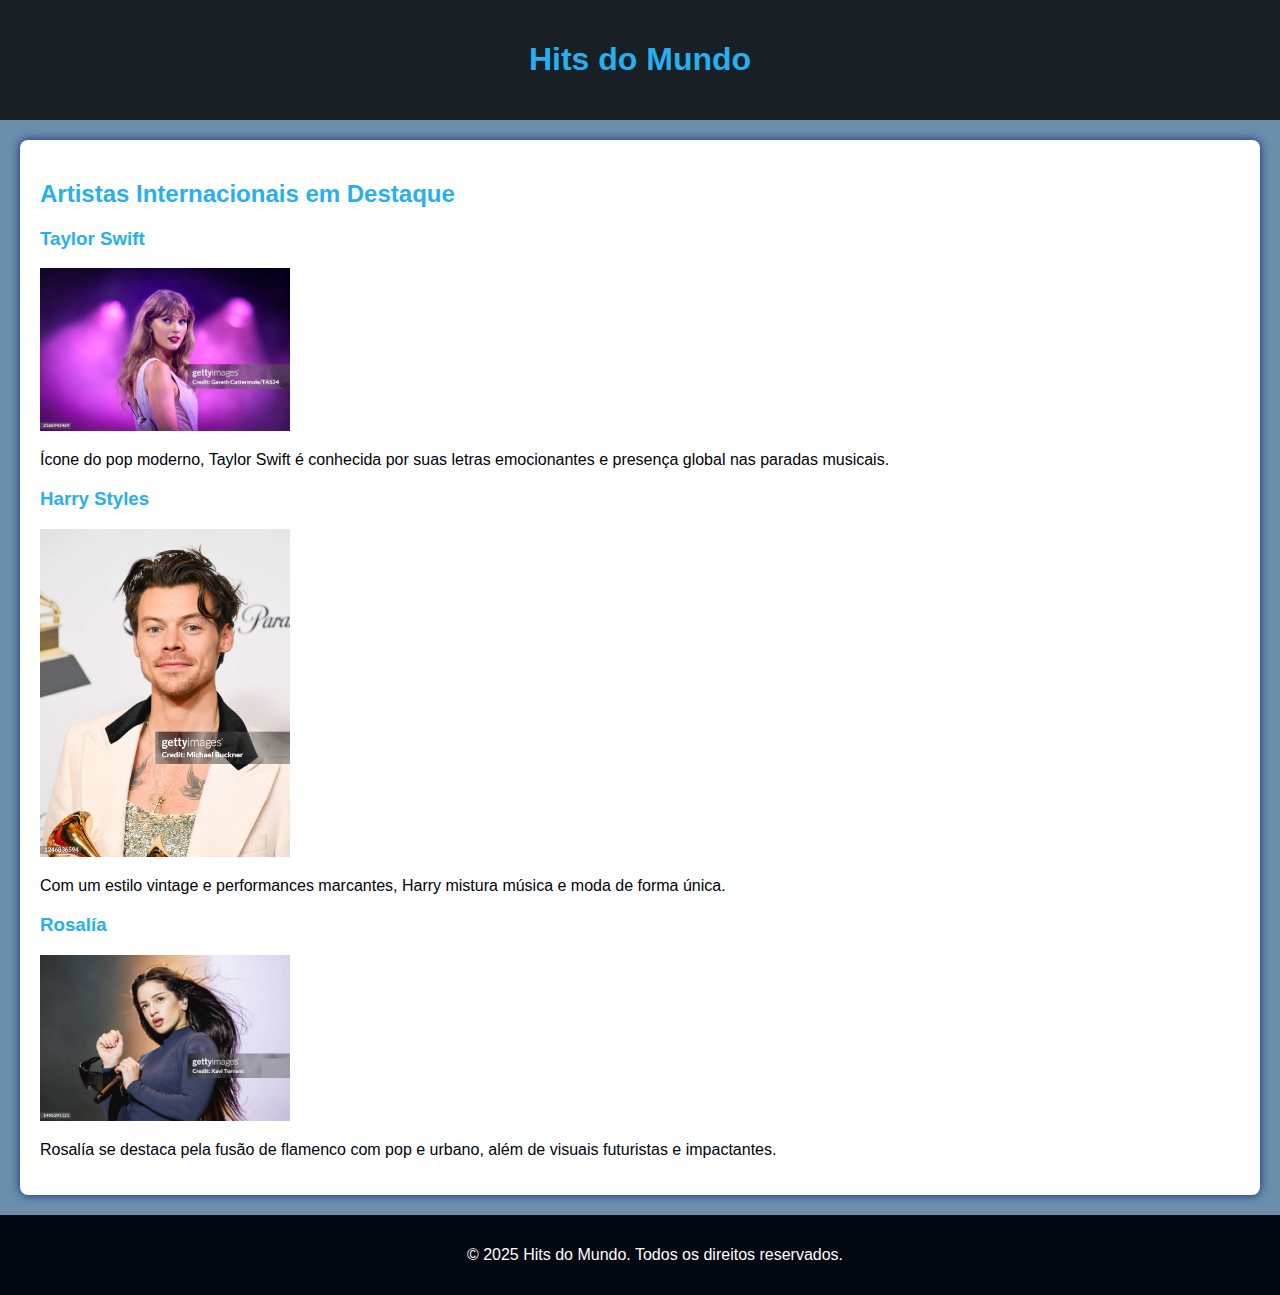
<file: artistas.html>
<!DOCTYPE html>
<html lang="pt-BR">
<head>
    <meta charset="UTF-8">
    <meta name="viewport" content="width=device-width, initial-scale=1.0">
    <title>Artistas Internacionais - Hits do Mundo</title>
    <link rel="stylesheet" href="css/index.css">
</head>
<body>
    <header>
        <h1>Hits do Mundo</h1>
    </header>

    <main>
        <h2>Artistas Internacionais em Destaque</h2>

        <section>
            <h3>Taylor Swift</h3>
            <img src="IMG/taylor.jpg" alt="Taylor Swift" width="250">
            <p>Ícone do pop moderno, Taylor Swift é conhecida por suas letras emocionantes e presença global nas paradas musicais.</p>
        </section>

        <section>
            <h3>Harry Styles</h3>
            <img src="IMG/harry.jpg" alt="Harry Styles" width="250">
            <p>Com um estilo vintage e performances marcantes, Harry mistura música e moda de forma única.</p>
        </section>

        <section>
            <h3>Rosalía</h3>
            <img src="IMG/rosalia.jpg" alt="Rosalía" width="250">
            <p>Rosalía se destaca pela fusão de flamenco com pop e urbano, além de visuais futuristas e impactantes.</p>
        </section>
    </main>

    <footer>
        <p>&copy; 2025 Hits do Mundo. Todos os direitos reservados.</p>
    </footer>
</body>
</html>
</file>
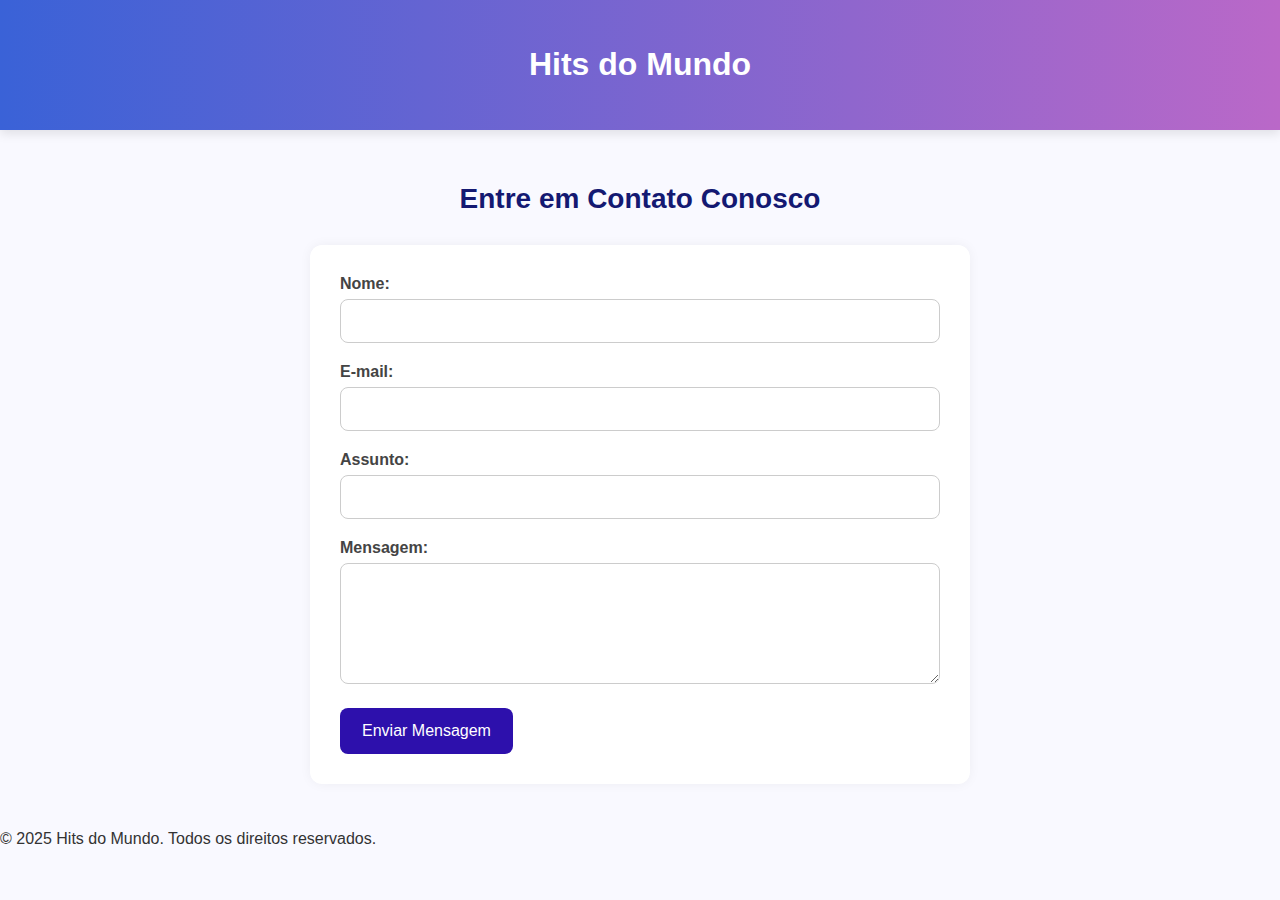
<file: contato.html>
<!DOCTYPE html>
<html lang="pt-BR">
<head>
  <meta charset="UTF-8" />
  <meta name="viewport" content="width=device-width, initial-scale=1.0"/>
  <title>Contato - Hits do Mundo</title>
  <link rel="stylesheet" href="css/contato.css" />
</head>
<body>
  <header>
    <h1>Hits do Mundo</h1>
  </header>
  <main>
    <h2>Entre em Contato Conosco</h2>

    <form class="form-contato">
      <label for="nome">Nome:</label>
      <input type="text" id="nome" name="nome" required>

      <label for="email">E-mail:</label>
      <input type="email" id="email" name="email" required>

      <label for="assunto">Assunto:</label>
      <input type="text" id="assunto" name="assunto" required>

      <label for="mensagem">Mensagem:</label>
      <textarea id="mensagem" name="mensagem" rows="5" required></textarea>

      <button type="submit">Enviar Mensagem</button>
    </form>
  </main>

  <footer>
    <p>&copy; 2025 Hits do Mundo. Todos os direitos reservados.</p>
  </footer>
</body>
</html>
</file>
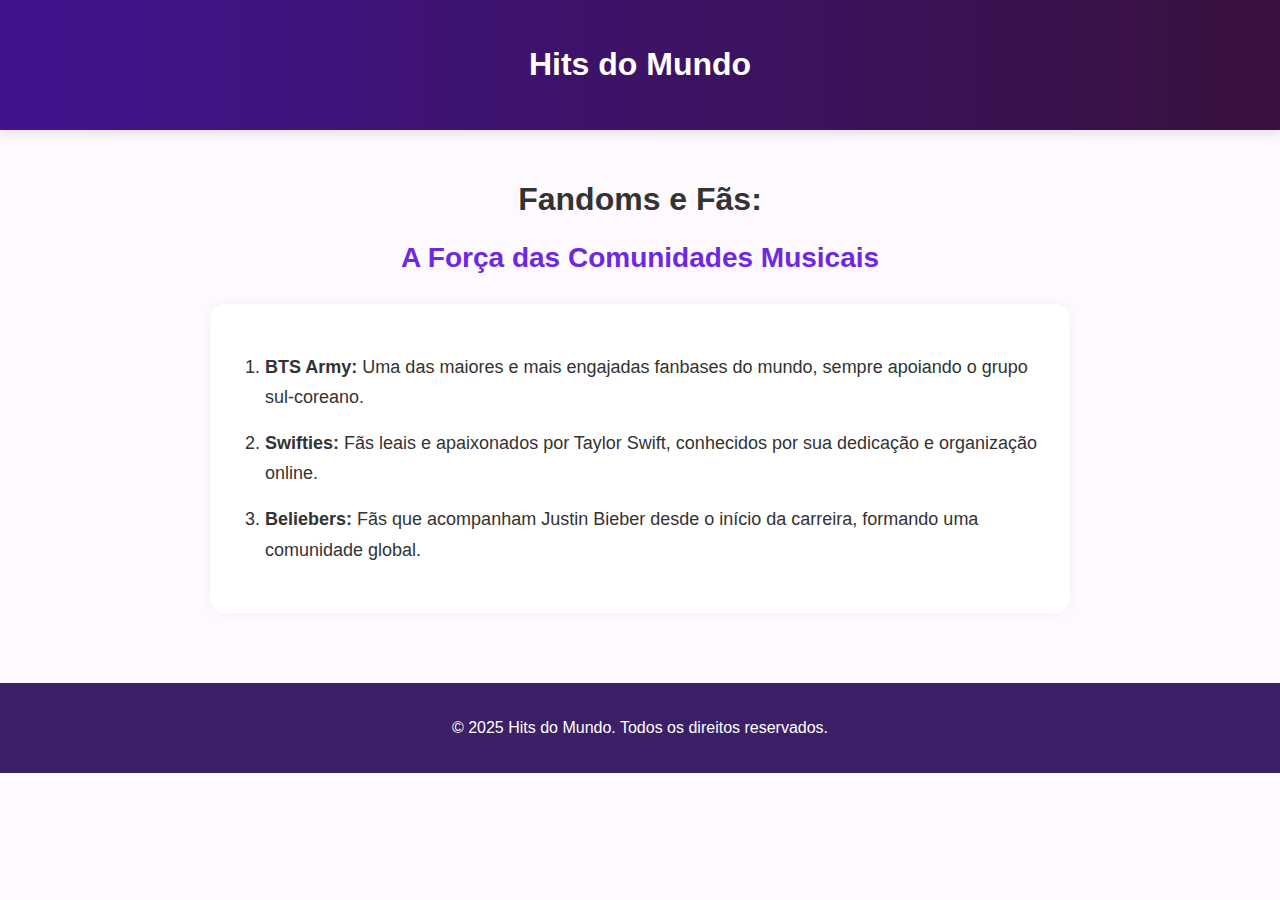
<file: fandom.html>
<!DOCTYPE html>
<html lang="pt-BR">
<head>
  <meta charset="UTF-8" />
  <meta name="viewport" content="width=device-width, initial-scale=1.0"/>
  <title>Fandoms Musicais - Hits do Mundo</title>
  <link rel="stylesheet" href="css/fandom.css" />
</head>
<body>
  <header>
    <h1>Hits do Mundo</h1>
  </header>

  <main>
    <h1>Fandoms e Fãs:</h1>
    <h2>A Força das Comunidades Musicais</h2>

    <section class="fandoms">
      <ol>
        <li><strong>BTS Army:</strong> Uma das maiores e mais engajadas fanbases do mundo, sempre apoiando o grupo sul-coreano.</li>
        <li><strong>Swifties:</strong> Fãs leais e apaixonados por Taylor Swift, conhecidos por sua dedicação e organização online.</li>
        <li><strong>Beliebers:</strong> Fãs que acompanham Justin Bieber desde o início da carreira, formando uma comunidade global.</li>
      </ol>
    </section>
  </main>

  <footer>
    <p>&copy; 2025 Hits do Mundo. Todos os direitos reservados.</p>
  </footer>
</body>
</html>
</file>
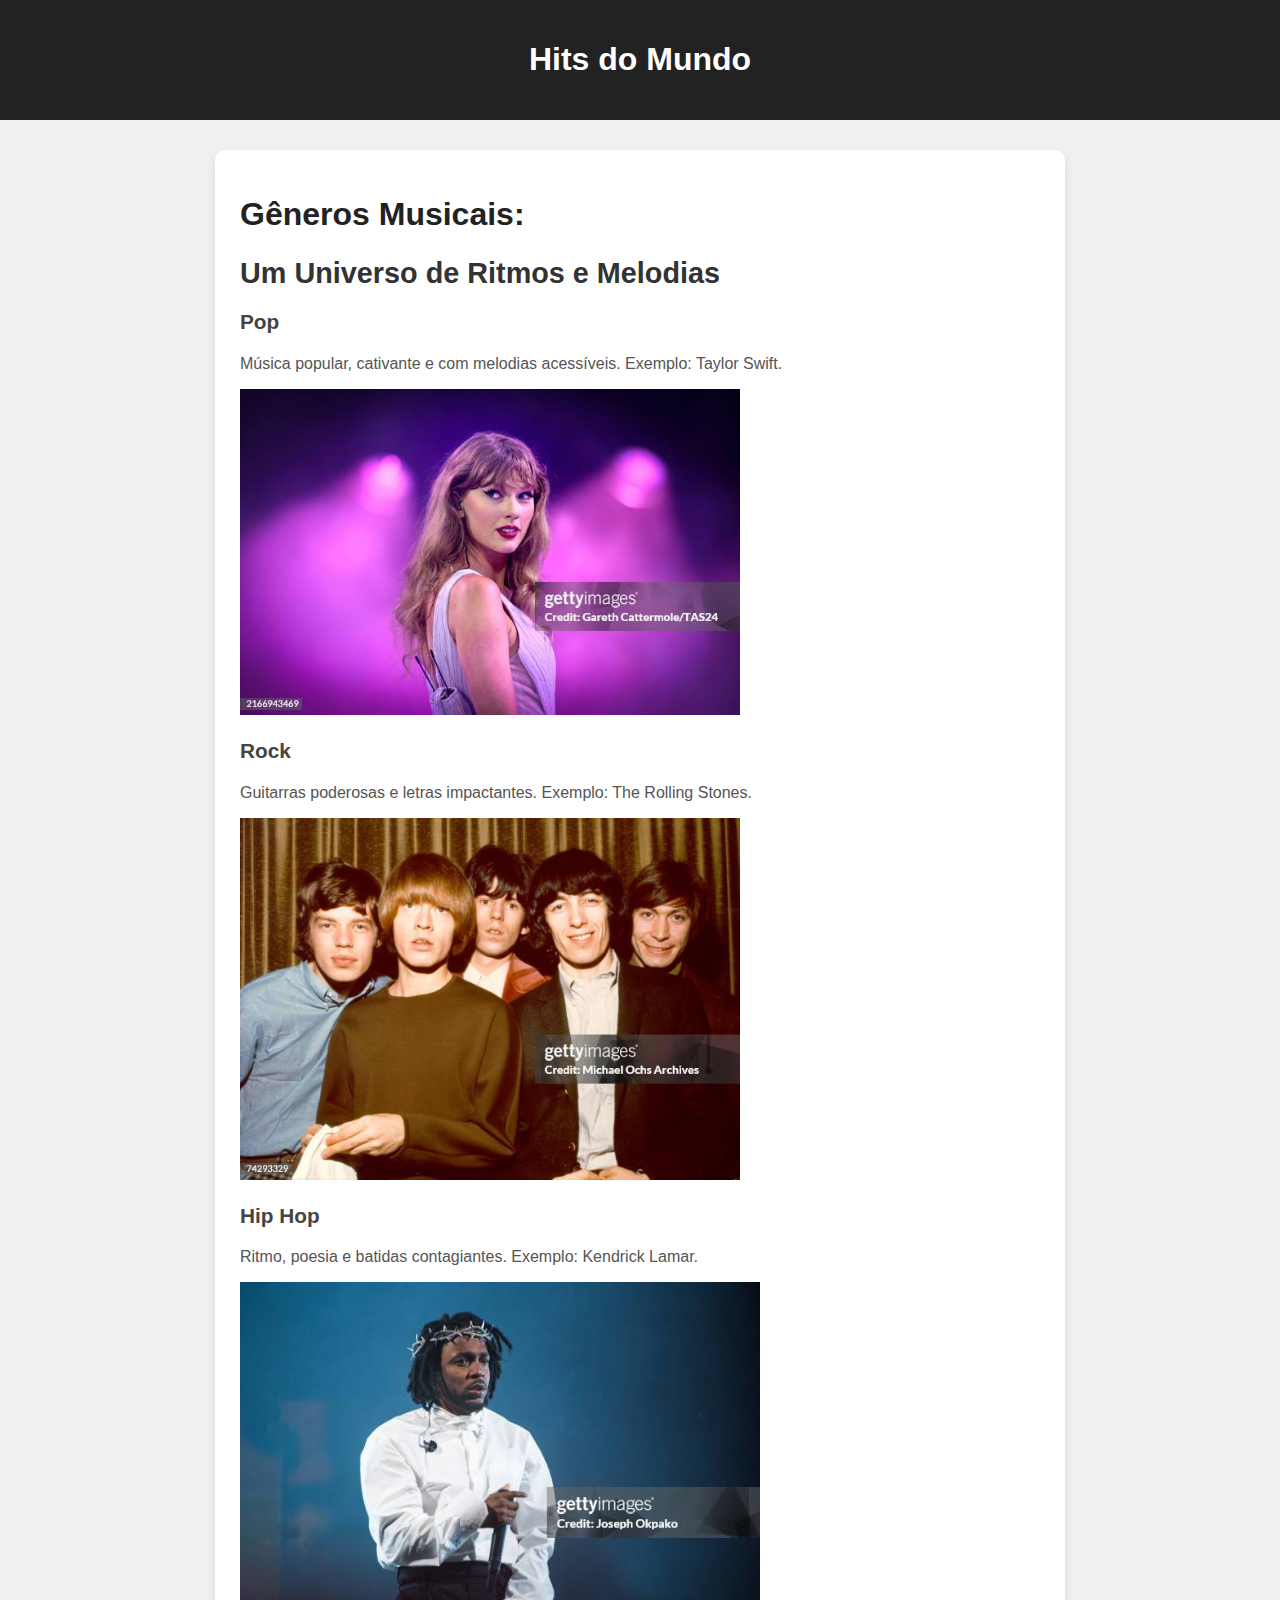
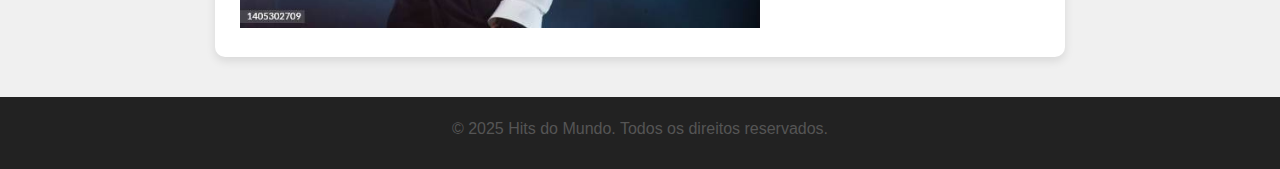
<file: generos.html>
<!DOCTYPE html>
<html lang="pt-BR">
<head>
    <meta charset="UTF-8">
    <meta name="viewport" content="width=device-width, initial-scale=1.0">
    <title>Gêneros Musicais - Hits do Mundo</title>
    <link rel="stylesheet" href="css/generos.css">
</head>
<body>
    <header>
        <h1>Hits do Mundo</h1>
    </header>

    <main>
        <section>
            <h1>Gêneros Musicais:</h1>
            <h2>Um Universo de Ritmos e Melodias</h2>

            <h3>Pop</h3>
            <p>Música popular, cativante e com melodias acessíveis. Exemplo: Taylor Swift.</p>

            <img src="IMG/taylor.jpg" alt="Taylor Swift" width="500">

            <h3>Rock</h3>
            <p>Guitarras poderosas e letras impactantes. Exemplo: The Rolling Stones.</p>
            <img src="IMG/rollingstones.jpg" alt="Rolling Stones" width="500">

            <h3>Hip Hop</h3>
            <p>Ritmo, poesia e batidas contagiantes. Exemplo: Kendrick Lamar.</p>
            <img src="IMG/lamar.jpg" alt="Kendrick Lamar" width="520">
        </section>
    </main>

    <footer>
        <p>&copy; 2025 Hits do Mundo. Todos os direitos reservados.</p>
    </footer>
</body>
</html>
</file>
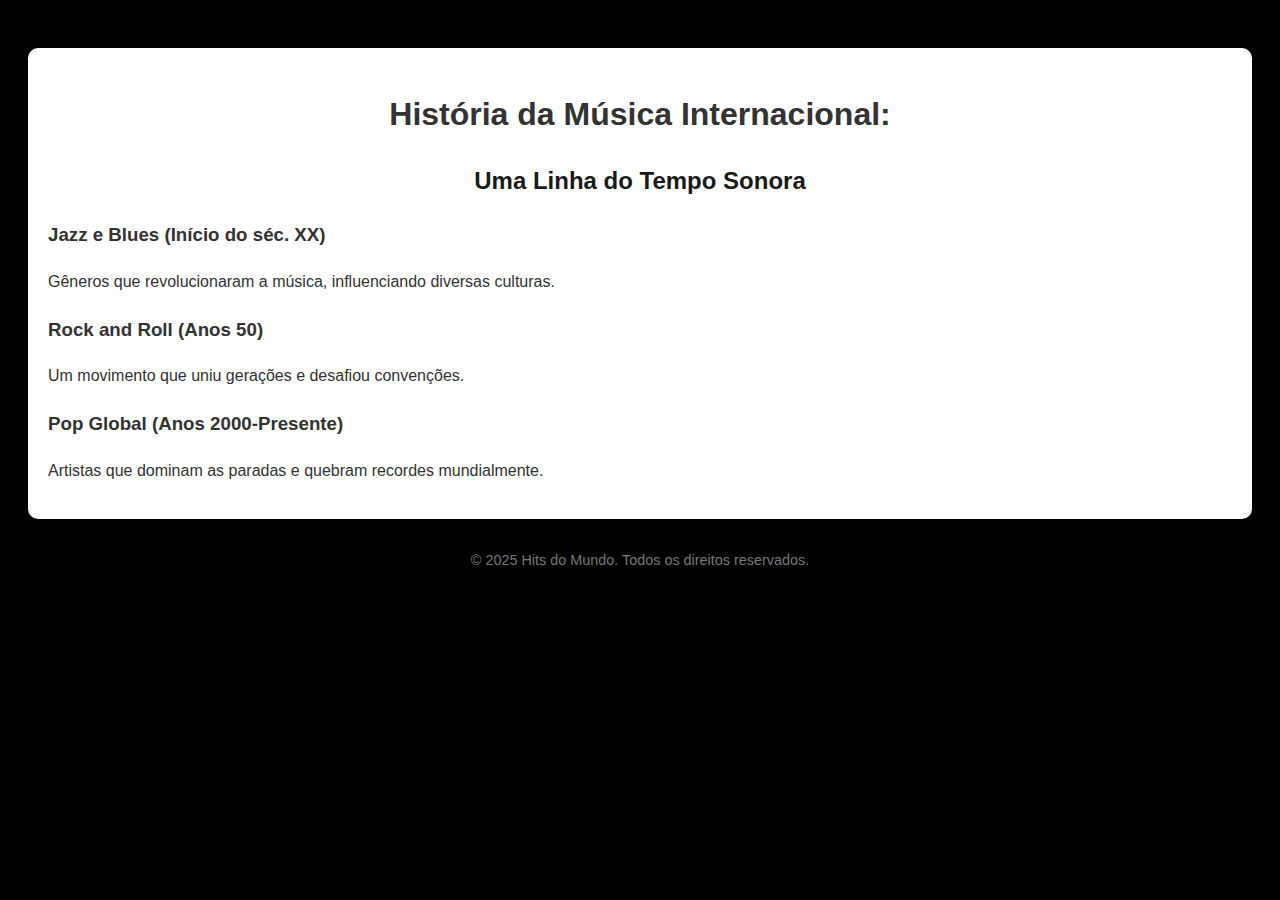
<file: historia.html>
<!DOCTYPE html>
<html lang="pt-BR">
<head>
    <meta charset="UTF-8">
    <meta name="viewport" content="width=device-width, initial-scale=1.0">
    <title>História da Música Internacional - Hits do Mundo</title>
    <link rel="stylesheet" href="css/historia.css">
</head>
<body>
    <main>
        <section>
            <h1 align="center">História da Música Internacional:</h1>
            <h2 align="center">Uma Linha do Tempo Sonora</h2>
            
            <h3>Jazz e Blues (Início do séc. XX)</h3>
            <p>Gêneros que revolucionaram a música, influenciando diversas culturas.</p>

            <h3>Rock and Roll (Anos 50)</h3>
            <p>Um movimento que uniu gerações e desafiou convenções.</p>

            <h3>Pop Global (Anos 2000-Presente)</h3>
            <p>Artistas que dominam as paradas e quebram recordes mundialmente.</p>
        </section>
    </main>

    <footer>
        <p>&copy; 2025 Hits do Mundo. Todos os direitos reservados.</p>
    </footer>
</body>
</html>
</file>
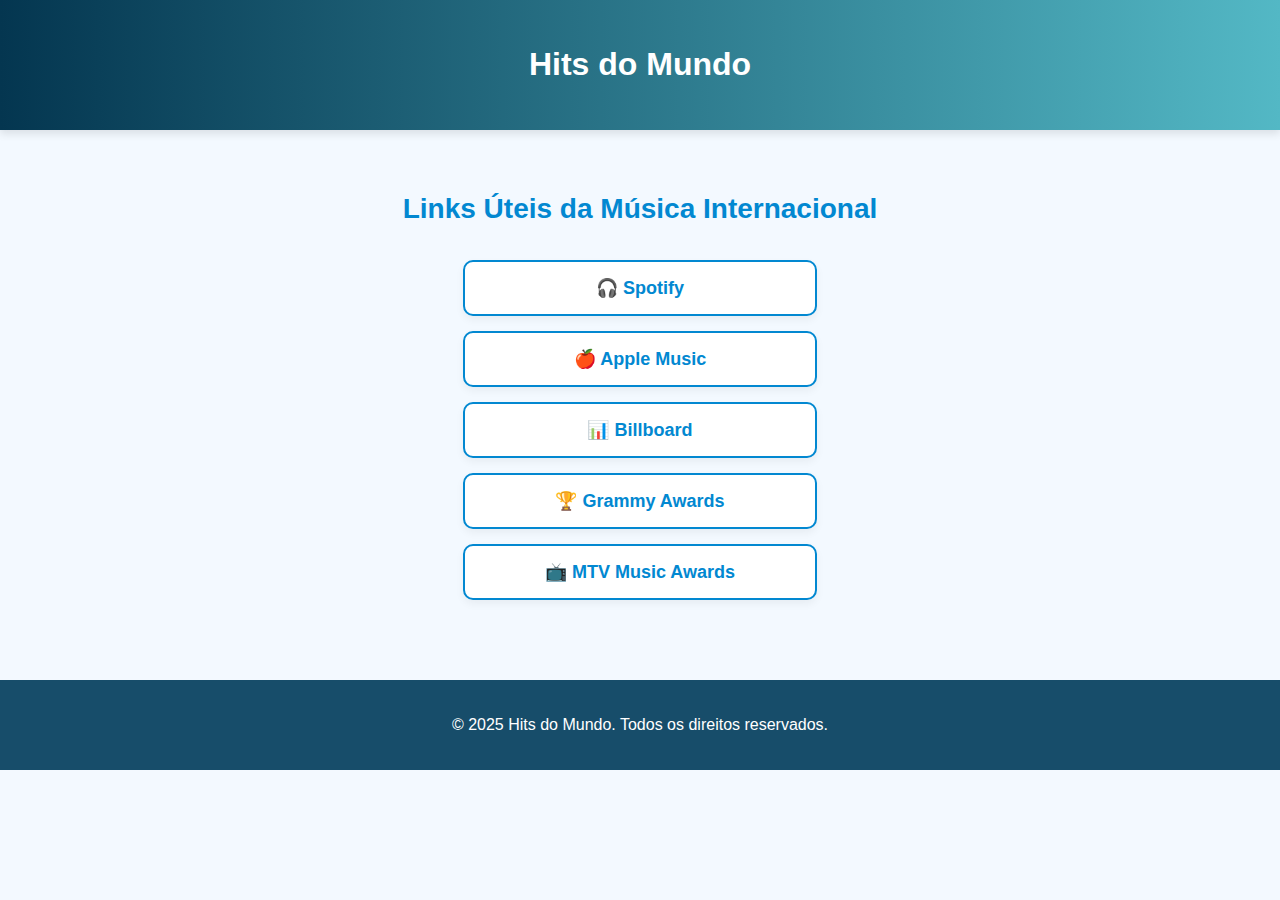
<file: links.html>
<!DOCTYPE html>
<html lang="pt-BR">
<head>
  <meta charset="UTF-8" />
  <meta name="viewport" content="width=device-width, initial-scale=1.0"/>
  <title>Links Úteis - Hits do Mundo</title>
  <link rel="stylesheet" href="css/links.css" />
</head>
<body>
  <header>
    <h1>Hits do Mundo</h1>
  </header>

  <main>
    <h2>Links Úteis da Música Internacional</h2>

    <section class="links-botoes">
      <a href="https://www.spotify.com" target="_blank" class="botao-link">🎧 Spotify</a>
      <a href="https://music.apple.com" target="_blank" class="botao-link">🍎 Apple Music</a>
      <a href="https://www.billboard.com" target="_blank" class="botao-link">📊 Billboard</a>
      <a href="https://www.grammy.com" target="_blank" class="botao-link">🏆 Grammy Awards</a>
      <a href="https://www.mtv.com/music-awards/" target="_blank" class="botao-link">📺 MTV Music Awards</a>
    </section>
  </main>

  <footer>
    <p>&copy; 2025 Hits do Mundo. Todos os direitos reservados.</p>
  </footer>
</body>
</html>
</file>
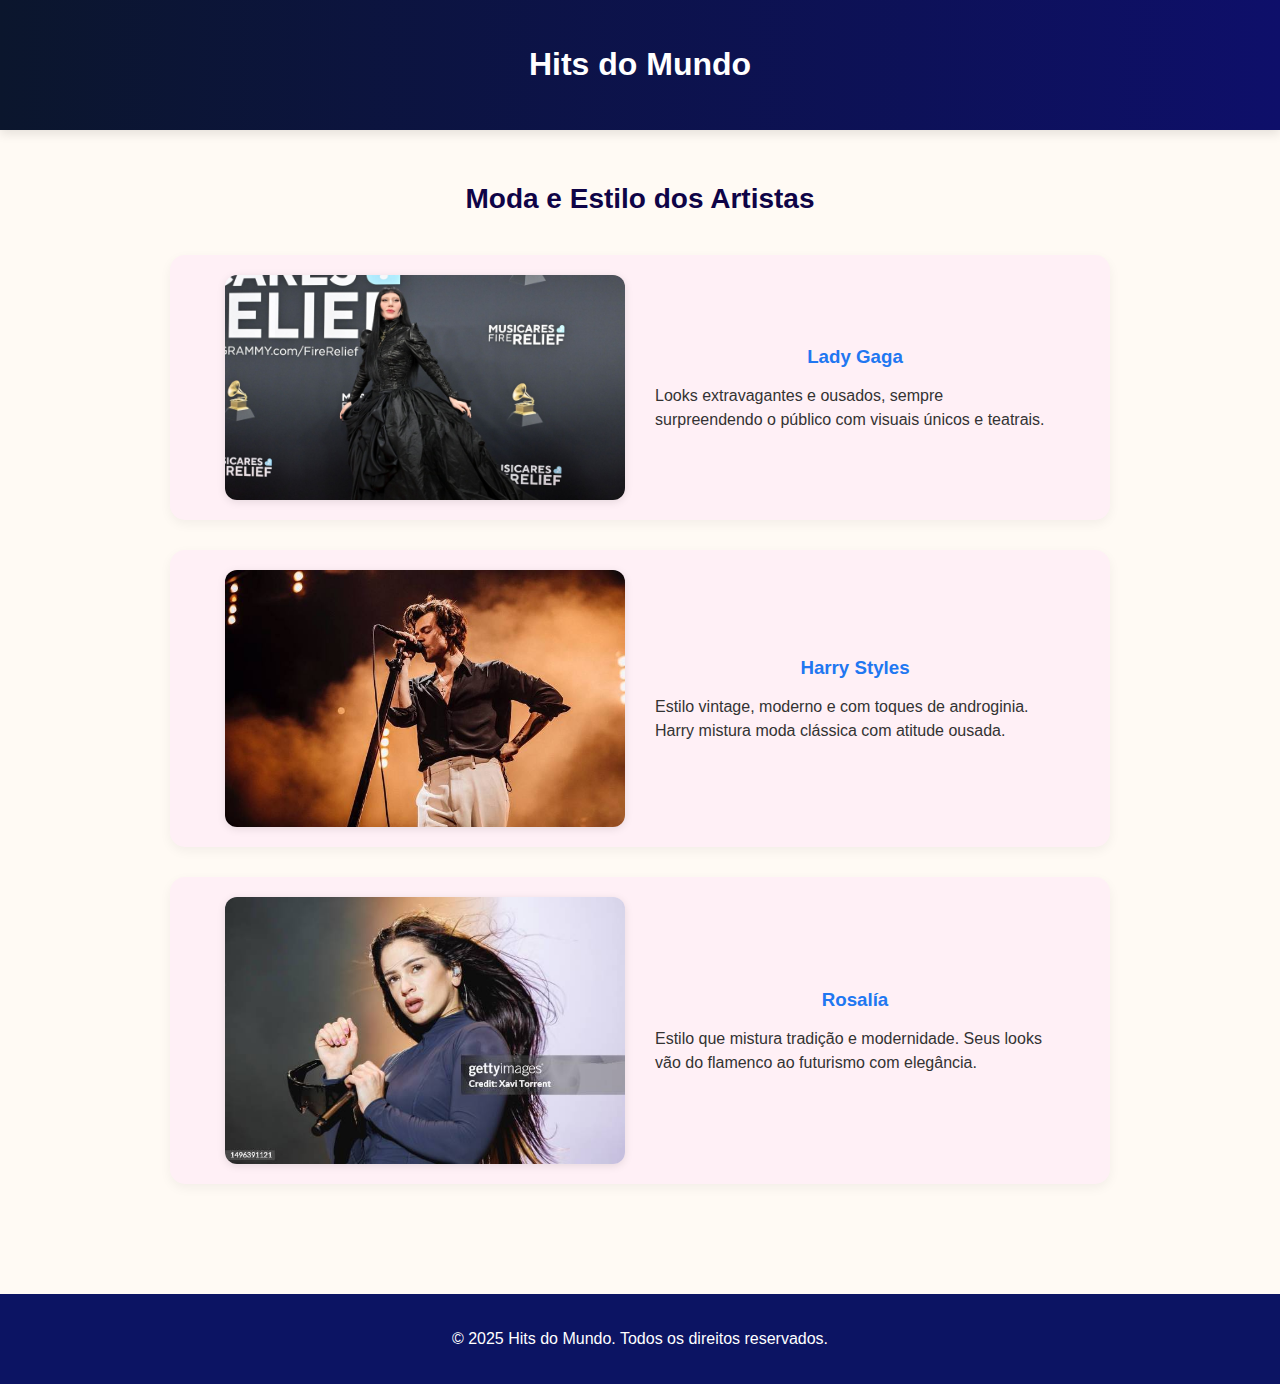
<file: moda.html>
<!DOCTYPE html>
<html lang="pt-BR">
<head>
  <meta charset="UTF-8" />
  <meta name="viewport" content="width=device-width, initial-scale=1.0"/>
  <title>Estilo dos Cantores - Hits do Mundo</title>
  <link rel="stylesheet" href="css/moda.css" />
</head>
<body>
  <header>
    <h1>Hits do Mundo</h1>
  </header>

  <main>
    <h2>Moda e Estilo dos Artistas</h2>

    <section class="artista">
      <img src="IMG/ladygaga.jpg" alt="Lady Gaga" width="500">
      <div>
        <h3>Lady Gaga</h3>
        <p>Looks extravagantes e ousados, sempre surpreendendo o público com visuais únicos e teatrais.</p>
      </div>
    </section>

    <section class="artista">
      <img src="IMG/harrystyles.jpg" alt="Harry Styles" width="500">
      <div>
        <h3>Harry Styles</h3>
        <p>Estilo vintage, moderno e com toques de androginia. Harry mistura moda clássica com atitude ousada.</p>
      </div>
    </section>

    <section class="artista">
      <img src="IMG/rosalia.jpg" alt="Rosalía" width="500">
      <div>
        <h3>Rosalía</h3>
        <p>Estilo que mistura tradição e modernidade. Seus looks vão do flamenco ao futurismo com elegância.</p>
      </div>
    </section>
  </main>

  <footer>
    <p>&copy; 2025 Hits do Mundo. Todos os direitos reservados.</p>
  </footer>
</body>
</html>
</file>
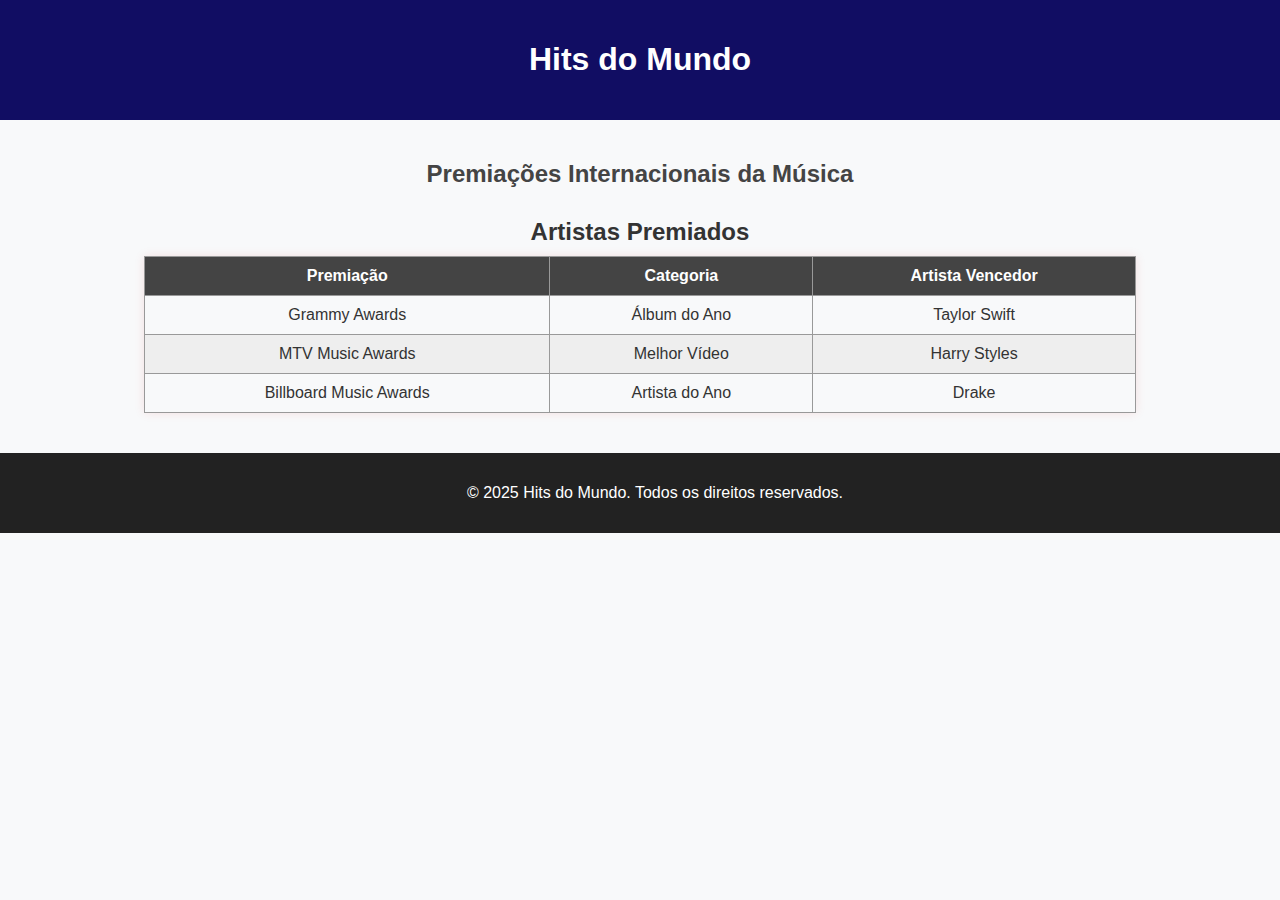
<file: premiacoes.html>
<!DOCTYPE html>
<html lang="pt-BR">
<head>
    <meta charset="UTF-8">
    <meta name="viewport" content="width=device-width, initial-scale=1.0">
    <title>Premiações Internacionais - Hits do Mundo</title>
    <link rel="stylesheet" href="css/premiacoes.css">
    <style>
        table {
            width: 80%;
            margin: 20px auto;
            border-collapse: collapse;
            font-family: Arial, sans-serif;
        }
        th, td {
            border: 1px solid #999;
            padding: 10px;
            text-align: center;
        }
        th {
            background-color: #444;
            color: #fff;
        }
        caption {
            caption-side: top;
            font-size: 1.5em;
            margin-bottom: 10px;
            font-weight: bold;
        }
    </style>
</head>
<body>
    <header>
        <h1>Hits do Mundo</h1>
    </header>

    <main>
        <h2>Premiações Internacionais da Música</h2>

        <table>
            <caption>Artistas Premiados</caption>
            <thead>
                <tr>
                    <th>Premiação</th>
                    <th>Categoria</th>
                    <th>Artista Vencedor</th>
                </tr>
            </thead>
            <tbody>
                <tr>
                    <td>Grammy Awards</td>
                    <td>Álbum do Ano</td>
                    <td>Taylor Swift</td>
                </tr>
                <tr>
                    <td>MTV Music Awards</td>
                    <td>Melhor Vídeo</td>
                    <td>Harry Styles</td>
                </tr>
                <tr>
                    <td>Billboard Music Awards</td>
                    <td>Artista do Ano</td>
                    <td>Drake</td>
                </tr>
            </tbody>
        </table>
    </main>

    <footer>
        <p>&copy; 2025 Hits do Mundo. Todos os direitos reservados.</p>
    </footer>
</body>
</html>
</file>
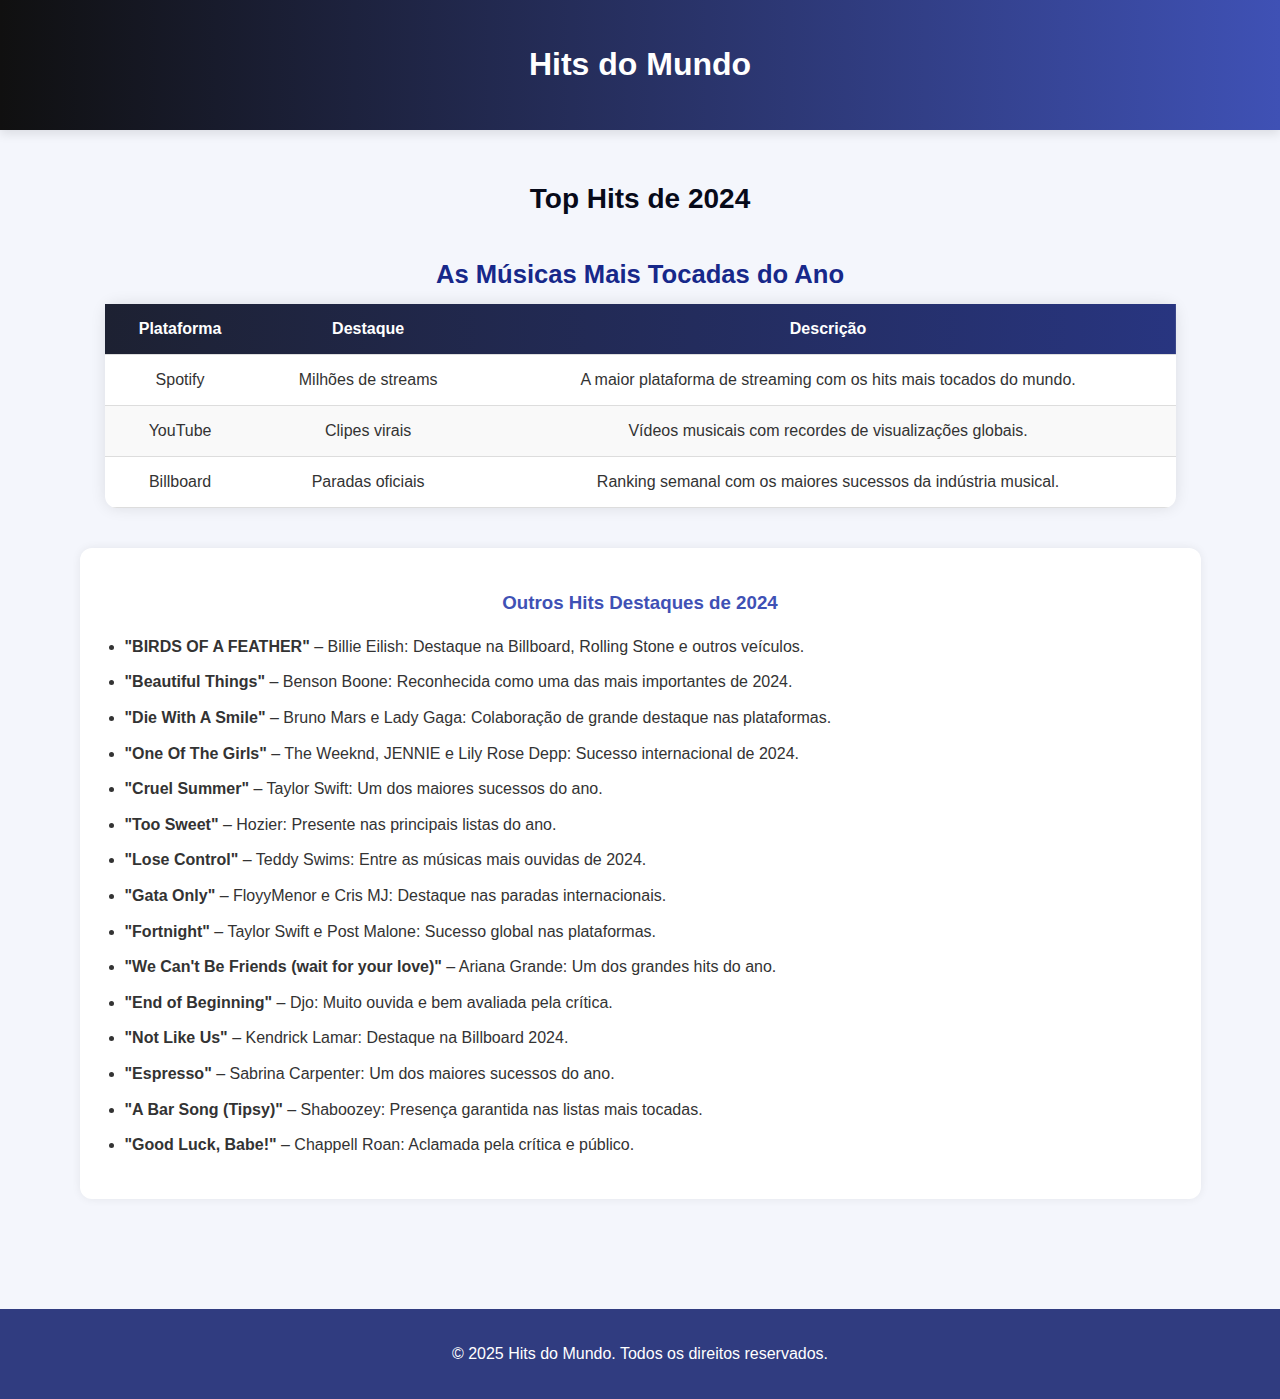
<file: top2024.html>
<!DOCTYPE html>
<html lang="pt-BR">
<head>
  <meta charset="UTF-8" />
  <meta name="viewport" content="width=device-width, initial-scale=1.0"/>
  <title>Top Hits de 2024 - Hits do Mundo</title>
  <link rel="stylesheet" href="css/top2024.css" />
</head>
<body>
  <header>
    <h1>Hits do Mundo</h1>
  </header>

  <main>
    <h2>Top Hits de 2024</h2>

    <table>
      <caption>As Músicas Mais Tocadas do Ano</caption>
      <thead>
        <tr>
          <th>Plataforma</th>
          <th>Destaque</th>
          <th>Descrição</th>
        </tr>
      </thead>
      <tbody>
        <tr>
          <td>Spotify</td>
          <td>Milhões de streams</td>
          <td>A maior plataforma de streaming com os hits mais tocados do mundo.</td>
        </tr>
        <tr>
          <td>YouTube</td>
          <td>Clipes virais</td>
          <td>Vídeos musicais com recordes de visualizações globais.</td>
        </tr>
        <tr>
          <td>Billboard</td>
          <td>Paradas oficiais</td>
          <td>Ranking semanal com os maiores sucessos da indústria musical.</td>
        </tr>
      </tbody>
    </table>

    <section class="hits-destaque">
      <h3>Outros Hits Destaques de 2024</h3>
      <ul>
        <li><strong>"BIRDS OF A FEATHER"</strong> – Billie Eilish: Destaque na Billboard, Rolling Stone e outros veículos.</li>
        <li><strong>"Beautiful Things"</strong> – Benson Boone: Reconhecida como uma das mais importantes de 2024.</li>
        <li><strong>"Die With A Smile"</strong> – Bruno Mars e Lady Gaga: Colaboração de grande destaque nas plataformas.</li>
        <li><strong>"One Of The Girls"</strong> – The Weeknd, JENNIE e Lily Rose Depp: Sucesso internacional de 2024.</li>
        <li><strong>"Cruel Summer"</strong> – Taylor Swift: Um dos maiores sucessos do ano.</li>
        <li><strong>"Too Sweet"</strong> – Hozier: Presente nas principais listas do ano.</li>
        <li><strong>"Lose Control"</strong> – Teddy Swims: Entre as músicas mais ouvidas de 2024.</li>
        <li><strong>"Gata Only"</strong> – FloyyMenor e Cris MJ: Destaque nas paradas internacionais.</li>
        <li><strong>"Fortnight"</strong> – Taylor Swift e Post Malone: Sucesso global nas plataformas.</li>
        <li><strong>"We Can't Be Friends (wait for your love)"</strong> – Ariana Grande: Um dos grandes hits do ano.</li>
        <li><strong>"End of Beginning"</strong> – Djo: Muito ouvida e bem avaliada pela crítica.</li>
        <li><strong>"Not Like Us"</strong> – Kendrick Lamar: Destaque na Billboard 2024.</li>
        <li><strong>"Espresso"</strong> – Sabrina Carpenter: Um dos maiores sucessos do ano.</li>
        <li><strong>"A Bar Song (Tipsy)"</strong> – Shaboozey: Presença garantida nas listas mais tocadas.</li>
        <li><strong>"Good Luck, Babe!"</strong> – Chappell Roan: Aclamada pela crítica e público.</li>
      </ul>
    </section>
  </main>

  <footer>
    <p>&copy; 2025 Hits do Mundo. Todos os direitos reservados.</p>
  </footer>
</body>
</html>
</file>
<file: css/index.css>
body {
    font-family: Arial, sans-serif;
    margin: 0;
    padding: 0;
    background-color: #19507ca4;
    color: #000308;
}

header {
    background-color: #000000c6;
    color: #000000;
    padding: 20px;
    text-align: center;
}

header img {
    float: left;
    margin-right: 15px;
}

nav {
    margin-top: 10px;
}

nav a {
    color: #ffffff;
    text-decoration: none;
    margin: 0 10px;
    font-weight: bold;
}

nav a:hover {
    text-decoration: underline;
}

main {
    padding: 20px;
    background-color: white;
    margin: 20px;
    border-radius: 8px;
    box-shadow: 0 0 10px #15287d;
}

footer {
    background-color: #040811;
    color: white;
    text-align: center;
    padding: 15px;
    position: relative;
    bottom: 0;
    width: 100%;
}

h1, h2, h3 {
    color: #28afed;
}
</file>
<file: css/contato.css>
body {
    background-color: #f9f9ff;
    font-family: 'Segoe UI', Tahoma, Geneva, Verdana, sans-serif;
    margin: 0;
    padding: 0;
    color: #333;
}

header {
    background: linear-gradient(90deg, #3a62d7, #ba68c8);
    color: white;
    padding: 25px;
    text-align: center;
    box-shadow: 0 4px 10px rgba(0,0,0,0.1);
}

.menu-site {
    display: flex;
    justify-content: center;
    flex-wrap: wrap;
    gap: 10px;
    padding: 15px 0;
    background-color: #f3e5f5;
    box-shadow: 0 4px 8px rgba(0,0,0,0.05);
}

.menu-site a {
    text-decoration: none;
    background-color: #9c27b0;
    color: white;
    padding: 10px 20px;
    border-radius: 8px;
    font-weight: bold;
    transition: 0.3s;
    font-size: 16px;
}

.menu-site a:hover {
    background-color: #2010ff;
    transform: scale(1.05);
}

main {
    padding: 30px 10px;
    text-align: center;
}

h2 {
    color: #141972;
    margin-bottom: 30px;
    font-size: 28px;
}

.form-contato {
    max-width: 600px;
    margin: 0 auto;
    background-color: #ffffff;
    padding: 30px;
    border-radius: 12px;
    box-shadow: 0 0 12px rgba(0,0,0,0.05);
    text-align: left;
}

.form-contato label {
    display: block;
    margin-bottom: 6px;
    font-weight: bold;
    color: #444;
}

.form-contato input,
.form-contato textarea {
    width: 100%;
    padding: 12px;
    margin-bottom: 20px;
    border: 1px solid #ccc;
    border-radius: 8px;
    font-size: 16px;
    box-sizing: border-box;
}

.form-contato button {
    background-color: #2d10ac;
    color: white;
    border: none;
    padding: 14px 22px;
    font-size: 16px;
    border-radius: 8px;
    cursor: pointer;
}
</file>
<file: css/fandom.css>
body {
    background-color: #fdf9ff;
    font-family: 'Segoe UI', Tahoma, Geneva, Verdana, sans-serif;
    margin: 0;
    padding: 0;
    color: #333;
}

header {
    background: linear-gradient(90deg, #41148f, #38113e);
    color: white;
    padding: 25px;
    text-align: center;
    box-shadow: 0 4px 10px rgba(0,0,0,0.1);
}

main {
    padding: 30px 10px;
    text-align: center;
}

h2 {
    color: #6d28e3;
    font-size: 28px;
    margin-bottom: 30px;
}

.fandoms {
    max-width: 800px;
    margin: 0 auto;
    text-align: left;
    background-color: #fff;
    padding: 30px;
    border-radius: 15px;
    box-shadow: 0 0 12px rgba(191, 11, 11, 0.05);
}

.fandoms ol {
    font-size: 18px;
    line-height: 1.7;
    padding-left: 25px;
}

.fandoms li {
    margin-bottom: 15px;
}

footer {
    background-color: #3b2068;
    color: white;
    text-align: center;
    padding: 20px;
    margin-top: 40px;
}
</file>
<file: css/generos.css>
body {
    font-family: Verdana, sans-serif;
    background-color: #f0f0f0;
    color: #222;
    margin: 0;
    padding: 0;
}

header {
    background-color: #222;
    color: #fff;
    text-align: center;
    padding: 20px 0;
}

main {
    max-width: 800px;
    margin: 30px auto;
    background: #fff;
    padding: 25px;
    border-radius: 10px;
    box-shadow: 0 4px 10px rgba(0,0,0,0.1);
}

h2 {
    font-size: 1.8em;
    color: #333;
    margin-bottom: 20px;
}

h3 {
    margin-top: 20px;
    color: #444;
    font-size: 1.3em;
}

p {
    margin-top: 8px;
    font-size: 1em;
    color: #555;
}

footer {
    text-align: center;
    padding: 15px;
    background-color: #222;
    color: #ccc;
    margin-top: 40px;
}
</file>
<file: css/historia.css>
body {
    font-family: Arial, sans-serif;
    background-color: #000000;
    color: #333;
    line-height: 1.6;
    padding: 20px;
}

/* Cabeçalho */
header {
    background-color: #111;
    color: #fff;
    padding: 20px;
    text-align: center;
}

header h1 {
    margin-bottom: 10px;
    font-size: 2em;
}

nav ul {
    list-style: none;
    display: flex;
    flex-wrap: wrap;
    justify-content: center;
    gap: 15px;
}

nav a {
    color: #fff;
    text-decoration: none;
    padding: 8px 12px;
    border-radius: 4px;
    transition: background-color 0.3s;
}

nav a:hover {
    background-color: #444;
}

/* Conteúdo principal */
main {
    background-color: #fff;
    padding: 20px;
    margin-top: 20px;
    border-radius: 10px;
    box-shadow: 0 2px 10px rgba(0,0,0,0.1);
}

h2 {
    color: #1a1a1a;
    margin-bottom: 15px;
}

h3 {
    color: #333;
    margin-top: 20px;
}

/* Rodapé */
footer {
    text-align: center;
    margin-top: 30px;
    font-size: 0.9em;
    color: #777;
}
</file>
<file: css/links.css>
body {
    background-color: #f3f9ff;
    font-family: 'Segoe UI', Tahoma, Geneva, Verdana, sans-serif;
    margin: 0;
    padding: 0;
    color: #333;
}

header {
    background: linear-gradient(90deg, #043650, #53b8c5);
    color: white;
    padding: 25px;
    text-align: center;
    box-shadow: 0 4px 8px rgba(0, 0, 0, 0.1);
}

main {
    padding: 40px 10px;
    text-align: center;
}

h2 {
    color: #0288d1;
    font-size: 28px;
    margin-bottom: 35px;
}

.links-botoes {
    display: flex;
    flex-direction: column;
    align-items: center;
    gap: 15px;
}

.botao-link {
    display: inline-block;
    background-color: #ffffff;
    color: #0288d1;
    font-weight: bold;
    padding: 15px 25px;
    border: 2px solid #0288d1;
    border-radius: 10px;
    text-decoration: none;
    font-size: 18px;
    width: 300px;
    transition: all 0.3s ease;
    box-shadow: 0 4px 8px rgba(0,0,0,0.05);
}

.botao-link:hover {
    background-color: #0288d1;
    color: #ffffff;
    transform: scale(1.03);
    box-shadow: 0 8px 16px rgba(0,0,0,0.1);
}

footer {
    background-color: #174d6a;
    color: white;
    text-align: center;
    padding: 20px;
    margin-top: 40px;
}
</file>
<file: css/moda.css>
body {
    background-color: #fffaf4;
    font-family: 'Segoe UI', Tahoma, Geneva, Verdana, sans-serif;
    margin: 0;
    padding: 0;
    color: #333;
}

header {
    background: linear-gradient(90deg, #0b162d, #0e0f6a);
    color: white;
    padding: 25px;
    text-align: center;
    box-shadow: 0 4px 10px rgba(0,0,0,0.1);
}

main {
    padding: 30px 10px;
    text-align: center;
}

h2 {
    color: #0f0447;
    font-size: 28px;
    margin-bottom: 40px;
}

.artista {
    display: flex;
    flex-direction: row;
    align-items: center;
    justify-content: center;
    background-color: #fff0f6;
    border-radius: 15px;
    box-shadow: 0 4px 12px rgba(0,0,0,0.05);
    margin: 30px auto;
    max-width: 900px;
    padding: 20px;
    gap: 30px;
    flex-wrap: wrap;
}

.artista img {
    width: 400px;
    height: auto;
    border-radius: 12px;
    box-shadow: 0 2px 8px rgba(0,0,0,0.1);
}

.artista h3 {
    margin-bottom: 10px;
    color: #2177f1;
}

.artista p {
    text-align: left;
    max-width: 400px;
    font-size: 16px;
    line-height: 1.5;
}

footer {
    background-color: #0c1463;
    color: white;
    text-align: center;
    padding: 20px;
    margin-top: 50px;
}
</file>
<file: css/premiacoes.css>
body {
    background-color: #f8f9fa;
    font-family: 'Segoe UI', Tahoma, Geneva, Verdana, sans-serif;
    color: #333;
    margin: 0;
    padding: 0;
}

header {
    background-color: #110d63;
    color: #fff;
    padding: 20px;
    text-align: center;
}

main {
    padding: 20px;
    text-align: center;
}

h2 {
    color: #444444;
    margin-bottom: 30px;
}

table {
    width: 80%;
    margin: 0 auto;
    border-collapse: collapse;
    box-shadow: 0 0 10px rgba(211, 12, 12, 0.1);
}

caption {
    caption-side: top;
    font-size: 1.5em;
    font-weight: bold;
    margin-bottom: 15px;
}

th {
    background-color: #952121;
    color: white;
    padding: 12px;
}

td {
    padding: 12px;
    border: 1px solid #ccc;
}

tr:nth-child(even) {
    background-color: #eee;
}

tr:hover {
    background-color: #ddd;
}

footer {
    background-color: #222;
    color: #fff;
    text-align: center;
    padding: 15px;
    position: relative;
    bottom: 0;
    width: 100%;
}
</file>
<file: css/top2024.css>
/* Estilos gerais */
body {
    background-color: #f4f6fc;
    font-family: 'Segoe UI', Tahoma, Geneva, Verdana, sans-serif;
    color: #333;
    margin: 0;
    padding: 0;
}

/* Cabeçalho */
header {
    background: linear-gradient(90deg, #101010, #3f51b5);
    color: white;
    padding: 25px;
    text-align: center;
    box-shadow: 0 4px 10px rgba(0, 0, 0, 0.1);
}

/* Conteúdo principal */
main {
    padding: 30px 10px;
    text-align: center;
}

h2 {
    color: #070a19;
    margin-bottom: 30px;
    font-size: 28px;
}

/* Tabela de plataformas */
table {
    width: 85%;
    margin: 0 auto;
    border-collapse: collapse;
    border-radius: 12px;
    overflow: hidden;
    box-shadow: 0 0 15px rgba(0, 0, 0, 0.1);
    background-color: white;
}

caption {
    font-size: 1.6em;
    font-weight: bold;
    margin: 15px;
    color: #17288a;
}

thead {
    background: linear-gradient(to right, #1d2132, #283580);
    color: white;
}

th, td {
    padding: 16px;
    text-align: center;
    border-bottom: 1px solid #ddd;
}

tr:nth-child(even) {
    background-color: #f9f9f9;
}

tr:hover {
    background-color: #e0f7fa;
    transition: 0.3s;
}

/* Lista de destaques */
.hits-destaque {
    max-width: 85%;
    margin: 40px auto;
    text-align: left;
    background-color: #ffffff;
    padding: 25px;
    border-radius: 12px;
    box-shadow: 0 0 10px rgba(0,0,0,0.07);
}

.hits-destaque h3 {
    color: #3f51b5;
    margin-bottom: 20px;
    text-align: center;
}

.hits-destaque ul {
    list-style-type: disc;
    padding-left: 20px;
    line-height: 1.6;
}

.hits-destaque li {
    margin-bottom: 10px;
}

/* Rodapé */
footer {
    background-color: #303c80;
    color: white;
    text-align: center;
    padding: 20px;
    margin-top: 40px;
}
</file>
